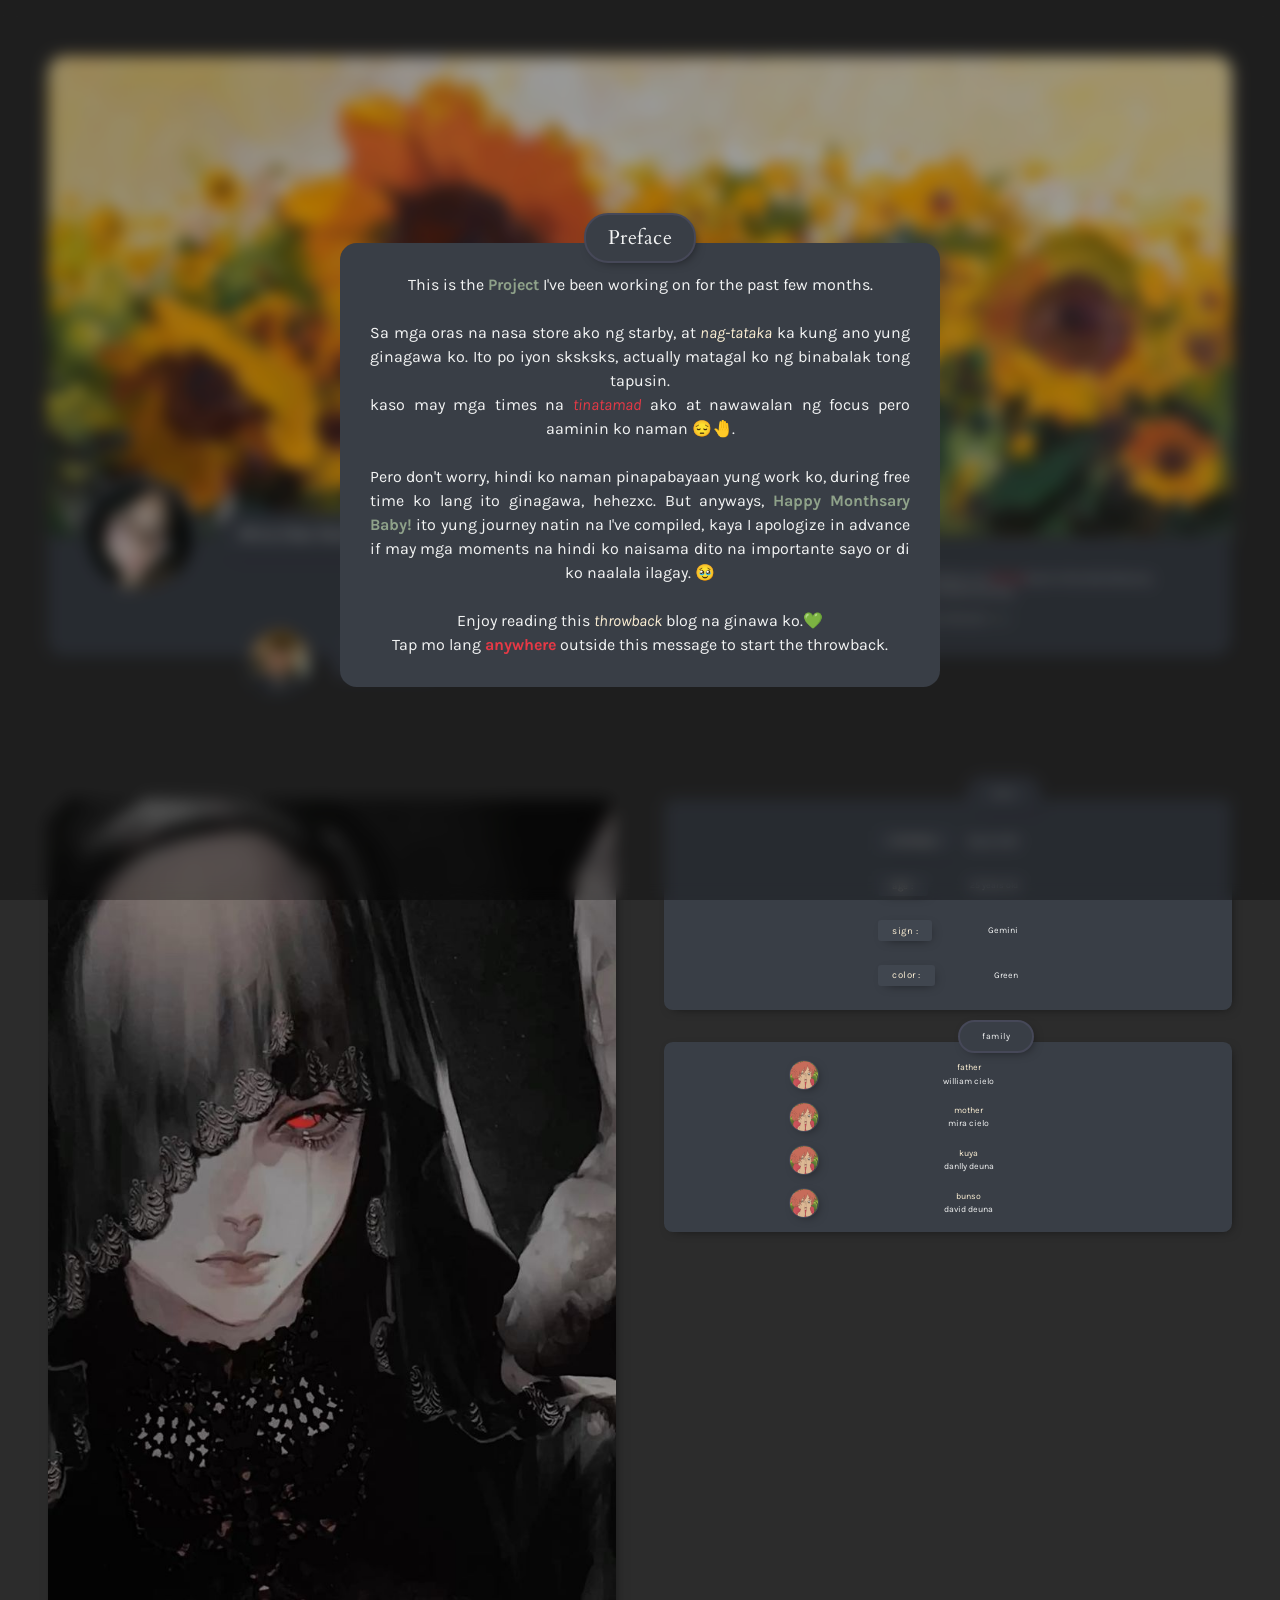
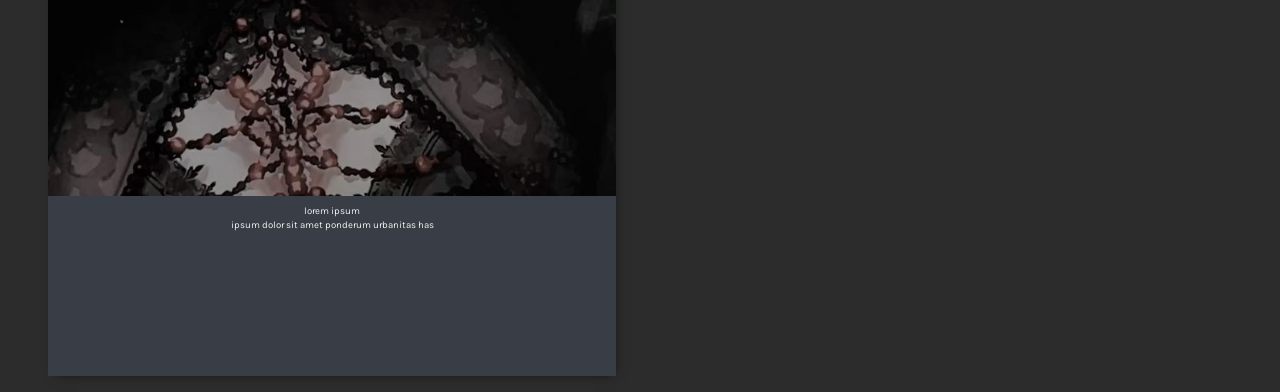
<file: index.html>
<!DOCTYPE html>
<html lang="en">
<head>
    <meta charset="UTF-8">
    <meta name="viewport" content="width=device-width, initial-scale=1.0">
    <title>[24] Arimdawoo</title>

    <!-- STYLES -->
    <link rel="stylesheet" href="styles.css">

    <!-- ICON -->
    <link rel="icon" href="img/miraIcon.png" id="favicon" type="image/icon">

    <!-- SCRIPT -->
    <script src="script.js" defer></script>

    <!-- GOOGLE FONTS -->
    <link rel="preconnect" href="https://fonts.googleapis.com">
    <link rel="preconnect" href="https://fonts.gstatic.com" crossorigin>
    <link href="https://fonts.googleapis.com/css2?family=Cardo:ital,wght@0,400;0,700;1,400&family=Karla:ital,wght@0,200..800;1,200..800&display=swap" rel="stylesheet">

    <!-- FONT AWESOME -->
    <link rel="stylesheet" href="../fontawesome/css/fontawesome.css">
    <link rel="stylesheet" href="../fontawesome/css/brands.css">
    <link rel="stylesheet" href="../fontawesome/css/solid.css">
    <link rel="stylesheet" href="../fontawesome/css/regular.css">
</head>
<body>
    <!-- POPUP MESSAGE BOX -->
    <div class="popup" id="popup">
         <p id="popup_heading">Preface</p>
        <div class="popup-content">
            <div class="popup-content-paragraph">
                <p>This is the <b class="green">Project</b> I've been working on for the past few months.  
                    <br>
                    <br>
                    Sa mga oras na nasa store ako ng starby, at <i class="yellow">nag-tataka</i> ka kung ano yung ginagawa ko. Ito po iyon sksksks, actually matagal ko ng binabalak tong tapusin.
                    <br>
                    kaso may mga times na <i class="red">tinatamad</i> ako at nawawalan ng focus pero aaminin ko naman 😔🤚.
                    <br>
                    <br>
                    Pero don't worry, hindi ko naman pinapabayaan yung work ko, during free time ko lang ito ginagawa, hehezxc. But anyways, <b class="green">Happy Monthsary Baby!</b> ito yung journey natin na I've compiled,
                    kaya I apologize in advance if may mga moments na hindi ko naisama dito na importante sayo or di ko naalala ilagay. 🥹
                    <br>
                    <br>
                    Enjoy reading this <i class="yellow">throwback</i> blog na ginawa ko.💚
                    <br>
                    Tap mo lang <b class="red">anywhere</b> outside this message to start the throwback.
                </p>
            </div>
        </div>
    </div>

    <!-- HEADER -->
    <div class="header-wrapper flexCenterColumn">
        <div class="header">
            <img src="img/header4BG.jpg" class="imgs" alt="">
                <div class="profile-header">
                    <img src="img/miraIcon.png" id="miraIcon" alt="">
                        <!-- <div class="profile-header-block"></div> -->
                </div>

                <div class="header-content">
                    <div class="header-profile-name">
                        <p>Mira Cleo <i>Rane</i> B. Deuna</p>
                    </div>
                    <div class="header-contents">
                        <div class="header-content-block block"></div>
                        <div class="header-content-title block">
                            <p><b>Introduction</b></p>
                        </div>
                        <div class="header-content-detail block">
                            <p>- this <i class="yellow">profile page</i> contains the details of my <b class="red">beloved</b> person in the world, lahat po ng nalalaman ko, nalaman ko, at malalaman pa lang.
                                <br>
                                <br>
                                so. . .  baka madagdagan pa ito in the near <i class="green">future.</i>
                            </p>
                        </div>
                    </div>
                </div> 

                <div class="header-navigation-wrapper">
                    <div class="header-comment-wrapper">
                        <img src="./img/janryIcon.jpg" class="imgs" alt="">
                        <div class="comment">
                            <!-- Random Messages here -->
                            <p class="header-comment"></p>
                        </div>
                    </div>

                    <div class="navigation-wrapper">
                        <div class="nav-button"></div>
                    </div>
                </div>
        </div>
    </div>

    <!-- CONTENT -->
    <div class="content-wrapper flexCenter">
        <div class="content-image-wrapper">
            <div class="img-container">
                <img src="./img/portrait.jpeg" class="imgs" alt="">
            </div>
            <div class="content-image-details">
                <div class="content-image-title">
                    <p>lorem ipsum</p>
                </div>
                <div class="content-image-description">
                    <p>ipsum dolor sit amet ponderum urbanitas has</p>
                </div>
            </div>
        </div>

        <div id="detailsFamily-wrapper">
            <div class="content-details-wrapper">
                <div class="content-title">
                    <p>about</p>
                </div>
                <div class="details">
                    <div id="birthday">
                        <p class="title">birthday :</p>
                        <p>May 24, 2001</p>
                    </div>

                    <div id="birthday">
                        <p class="title">age :</p>
                        <p>25 years old</p>
                    </div>

                    <div id="birthday">
                        <p class="title">sign :</p>
                        <p>Gemini</p>
                    </div>

                    <div id="birthday">
                        <p class="title">color :</p>
                        <p>Green</p>
                    </div>
                </div>
            </div>

            <div class="family-tree">
                <div class="family-title">
                    <p>family</p>
                </div>
                    <div class="family-profiles" id="father">
                        <img src="./img/ponyoIcon.jpeg" class="imgs" alt="">
                        <div class="roleName">
                            <p id="family-role"><span class="yellow">father</span></p>
                            <p id="family-name">william cielo</p>
                        </div>
                    </div>

                    <div class="family-profiles" id="mother">
                        <img src="./img/ponyoIcon.jpeg" class="imgs" alt="">
                        <div class="roleName">
                            <p id="family-role"><span class="yellow">mother</span></p>
                            <p id="family-name">mira cielo</p>
                        </div>
                    </div>

                    <div class="family-profiles" id="siblingOne">
                        <img src="./img/ponyoIcon.jpeg" class="imgs" alt="">
                        <div class="roleName">
                            <p id="family-role"><span class="yellow">kuya</span></p>
                            <p id="family-name">danlly deuna</p>
                        </div>
                    </div>

                    <div class="family-profiles" id="siblingTwo">
                        <img src="./img/ponyoIcon.jpeg" class="imgs" alt="">
                        <div class="roleName">
                            <p id="family-role"><span class="yellow">bunso</span></p>
                            <p id="family-name">david deuna</p>
                        </div>
                    </div>
            </div>
        </div>
    </div>
</body>
</html>
</file>
<file: styles.css>
* {
    margin: 0;
    padding: 0;
    box-sizing: border-box;
    transition: all 0.1s ease-in-out;
    scroll-behavior: smooth;
}

.flexCenter { display: flex; justify-content: center; align-items: center; }
.flexCenterColumn { display: flex; justify-content: center; align-items: center; flex-direction: column; }
.imgs { width: 100%; height: 100%; object-fit: contain; }
.cover { object-fit: cover; }
#imgsRadius { width: 100%; height: 100%; object-fit: contain; border-radius: 100%; }

/* FONTS */
@font-face {
    font-family: "Cardo", sans-serif;
    src: url(./fonts/Cardo/Cardo-Regular.ttf) format("truetype");
    font-weight: 400;
    font-style: normal;
}

@font-face {
    font-family: "Karla", sans-serif;
    src: url(./fonts/Karla/static/Karla-Regular.ttf) format("truetype");
    font-weight: 400;
    font-style: normal;
}


/* ROOT */
:root {
    --heading: "Cardo", sans-serif;
    --text: "Karla", sans-serif;
    --title-Font-Size: 0.60rem;
    --desc-Font-Size: 0.55rem;
    --headingLetterSpacing: 0.5px;
    
    --content-border-radius: 1.05rem;
    --content-border-radiusII: 0.55rem;
    --pillPadding: 6px 15px;
    --boxShadow: 3px 3px 12px -6px rgba(0,0,0,0.75);

    --white: #F3F4F4;
    --lighterBlack: #40464f;
    --black: #393E46;
    --dark: #2C2C2C;
    --green: #8FA28A;
    --paleYellow: #FDF0D5;
    --yellow: #FFDD9C;
    --red: #E63946;

    --blackOutline: #464858;

    --paddingGeneral: 3.5rem 3rem 1rem;
}

/* CLASSES + STYLES */
.green {    
    color: var(--green);
}

.yellow {
    color: var(--paleYellow);
}

.red {
    color: var(--red);
}

h2 {
    font-family: var(--text);
}

body {
    background-color: var(--dark);
}

#favicon {
    border-radius: 50%;
}

.popup {
    position: fixed;
    inset: 0;
    display: none;
    flex-direction: column;
    align-items: center;
    justify-content: center;
    padding: 20px;
    background: rgba(0, 0, 0, 0.3);
    backdrop-filter: blur(8px);
    -webkit-backdrop-filter: blur(8px);
    z-index: 99;
}

.popup-content {
    width: 100%;
    max-width: 600px;
    padding: 30px;
    background: var(--black);
    border-radius: var(--content-border-radius);
    text-align: center;
    box-sizing: border-box;
}

#popup_heading {
    position: relative;
    font-family: var(--heading);
    letter-spacing: var(--headingLetterSpacing);
    margin-bottom: -1.2rem;
    font-size: 20px;
    border-radius: 24px;
    background-color: var(--black);
    padding: 8px 22px;
    border: 2.5px solid var(--blackOutline);
    color: var(--white);
    box-shadow: var(--boxShadow);
}

.popup-content-paragraph p {
    text-align: justify;
    text-align-last: center;
}

p {
    font-family: var(--text);
    line-height: 1.5;
    color: var(--white);
}

/* HEADER */

.header-wrapper {
    display: flex;
    align-items: center;
    justify-content: center;
    width: 100%;
    padding: var(--paddingGeneral);
    /* height: 40vh; */
    /* border: 2px solid wheat; */
}

.header {
    width: 100%;
    height: 100%;
    /* box-shadow: var(--boxShadow); */
    /* border: 2px solid wheat; */
}

.header img { 
    border-radius: var(--content-border-radius) var(--content-border-radius) 0 0;
}

.profile-header {
    display: flex;
    position: relative;
    width: 120px;
    height: 120px;
    margin-top: -4rem;
    margin-left: 2rem;
    border: 0.5rem solid var(--black);
    border-radius: 100%;
    z-index: 2;
}

#miraIcon {
    width: 100%;
    height: 100%;
    object-fit: cover;
    border-radius: 100%;
}

.header-content {
    position: relative;
    display: flex;
    flex-direction: column;
    justify-content: center;
    align-items: start;
    width: 100%;
    margin-top: -3.8rem;
    padding: 2rem 3rem 2rem;
    background-color: var(--black);
    border-radius: 0 0 var(--content-border-radius) var(--content-border-radius);
    box-shadow: var(--boxShadow);
    /* border: 2px solid wheat; */
    /* height: 30px; */
}

.header-profile-name {
    /* width: 100%; */
    display: flex;
    justify-content: center;
    align-items: center;
    text-align: center;
    font-family: var(--heading);
    letter-spacing: var(--headingLetterSpacing);
    margin-top: -3.5rem;
    margin-left: 7.5rem;
    /* font-size: 20px; */
    border-radius: 24px;
    background-color: var(--black);
    padding: 8px 22px;
    border: 2.5px solid var(--blackOutline);
    color: var(--white);
    box-shadow: var(--boxShadow);
}

.header-contents {
    width: 100%;
    display: flex;
    margin-top: 1rem;
}

.header-content-title {
    font-size: var(--title-Font-Size);
    text-align: center;
}

.header-content-detail p {
    font-size: var(--desc-Font-Size);
}

.block {
    justify-content: center;
    width: calc(100%/3 - 2px);
}

.header-navigation-wrapper {
    display: flex;
    align-items: center;
    justify-content: center;
    width: 100%;
    position: relative;
    top: -2rem;
}

.header-comment-wrapper, .navigation-wrapper {
    width: calc(100%/2 - 0px);
    /* border: 2px solid wheat; */
}

.header-comment-wrapper {
    display: flex;
    align-items: center;
    justify-content: center;
    gap: 1rem;
}

.header-comment-wrapper p {
    padding: 3px 22px;
}

.header-comment-wrapper img {
    width: 70px;
    height: 70px;
    border: 6px solid var(--black);
    border-radius: 100%;
    box-shadow: var(--boxShadow);
}

.comment {
    position: relative;
    background: var(--black);
    border: 2px solid var(--blackOutline);
    border-radius: var(--content-border-radius);
    padding: 2px 4px;
    color: black;
    margin-right: 0rem;
    box-shadow: var(--boxShadow);
    /* border: 2px solid var(--blackOutline); */
}

/* NAVIGATION */

.navigation-wrapper {
    display: flex;
    align-items: center;
    justify-content: center;
}

/* CONTENT */
.content-wrapper {
    display: flex;
    justify-content: center;
    align-items: flex-start;
    width: 100%;
    padding: var(--paddingGeneral);
    gap: 3rem;
}

#detailsFamily-wrapper {
    width: calc(100%/2 - 0px);
    display: flex;
    align-items: center;
    justify-content: center;
    flex-direction: column;
}

.content-details-wrapper, .family-tree {
    width: 100%;
    display: flex;
    flex-direction: column;
    align-items: center;
    justify-content: center;
    background-color: var(--black);
    border-radius: var(--content-border-radiusII);
    box-shadow: var(--boxShadow);
    margin-bottom: 2rem;
}

.content-title {
    display: flex;
    justify-content: center;
    align-items: center;
    text-align: center;
    font-family: var(--heading);
    letter-spacing: var(--headingLetterSpacing);
    border-radius: 24px;
    background-color: var(--black);
    padding: 8px 22px;
    margin-top: -1.35rem;
    margin-left: 7rem;
    border: 2.5px solid var(--blackOutline);
    color: var(--white);
    box-shadow: var(--boxShadow);
}

.content-title p, .family-title p {
    font-family: var(--text);
    letter-spacing: var(--headingLetterSpacing);
    font-size: var(--desc-Font-Size);
    /* box-shadow: var(--boxShadow); */
}

.content-image-wrapper {
    width: calc(100%/2 - 0px);
    box-shadow: var(--boxShadow);
}

.content-image-wrapper img {
    border-radius: var(--content-border-radius) var(--content-border-radius) 0 0;
}

.content-image-details {
    position: relative;
    width: 100%;
    background-color: var(--black);
    height: 20vh;
    margin-top: -1.05rem;
}

#birthday {
    display: flex;
    justify-content: space-between;
    align-items: center;
    gap: 1rem;
    padding: 0.65rem 0 0.85rem 0;
}

#birthday:nth-child(1) {
    margin-top: 10px;
}

#birthday:nth-child(4) {
    margin-bottom: 10px;
}

.title {
    font-family: var(--text);
    font-size: var(--title-Font-Size);
    letter-spacing: var(--headingLetterSpacing);
    color: var(--paleYellow);
    padding: 0.2rem 0.9rem;
    border-radius: 3px;
    background-color: var(--lighterBlack);
    box-shadow: var(--boxShadow);
}

#birthday p:nth-child(2) {
    font-family: var(--text);
    font-size: var(--desc-Font-Size);
}

.family-title {
    display: flex;
    justify-content: center;
    align-items: center;
    text-align: center;
    font-family: var(--heading);
    letter-spacing: var(--headingLetterSpacing);
    border-radius: 24px;
    background-color: var(--black);
    padding: 8px 22px;
    margin-top: -1.35rem;
    margin-left: 6rem;
    border: 2.5px solid var(--blackOutline);
    color: var(--white);
    box-shadow: var(--boxShadow);
}

.family-profiles {
    width: 100%;
    display: flex;
    justify-content: center;
    padding: 0.4rem;
    gap: 0.7rem;
}

.family-profiles img {
    width: 30px;
    height: 30px;
    border-radius: 100%;
    border: 1.5px solid var(--blackOutline);
    box-shadow: var(--boxShadow);
}

.roleName {
    width: calc(100% / 2);
    display: flex;
    flex-direction: column;
    align-items: center;
    justify-content: center;
}

.family-profiles p {
    font-family: var(--text);
    font-size: var(--desc-Font-Size);
    color: var(--white);
}

#siblingTwo {
    margin-bottom: 8px;
}

.content-image-details {
    display: flex;
    flex-direction: column;
    /* justify-content: center; */
    align-items: center;
}

.content-image-title {
    margin-top: 0.5rem;
}

.content-image-title p, .content-image-description p {
    font-family: var(--text);
    font-size: var(--title-Font-Size);
}

.img-container {
    overflow: hidden;
}

.img-container::after {
    content: "";
    position: relative;
    inset: 0;
    background: linear-gradient(
        to bottom,
        transparent 50%,
        rgba(20, 20, 25, 0.85) 100%
    );
    pointer-events: none;
}

/* RESPONSIVE */

/* Smaller screens */
@media (max-width: 425px) {
    .popup {
        padding: 35px;
    }

    .popup-content {
        padding: 26px;
        border-radius: 12px;
    }

    #popup_heading {
        font-size: 12px;
        padding: 4px 22px;
    }

    .popup-content h2 {
        font-size: 22px;
    }

    .popup-content p {
        font-size: 10px;
    }

    .profile-header {
        width: 80px;
        height: 80px;
        margin-top: -3.5rem;
        margin-left: 1rem;
    }

    .header-content {
        padding: 2rem 0.95rem 2rem;
        margin-top: -2.5rem;
    }

    .header-profile-name {
        padding: 6px 15px;
        margin-top: -3rem;
        margin-left: 5.8rem;
    }

    .header-profile-name p {
        font-size: 9px;
    }

    .header-navigation-wrapper {
        top: -1.3rem;
    }

    .header-comment-wrapper {
        gap: 0.65rem;
    }

    .header-comment-wrapper img {
        width: 40px;
        height: 40px;
        border: 3px solid var(--black);
    }

    .header-comment {
        font-size: 9px;
    }

    .header-comment-wrapper p {
        padding: 2px 14px;
    }

    /* CONTENT */

    .content-wrapper {
        padding: 1rem 3rem 1rem;
        gap: 1rem;
    }

    .content-title, .family-title {
        padding: var(--pillPadding);
        margin-top: -0.95rem;
        margin-left: 4rem;
    }

    #birthday:nth-child(1) {
        margin-top: 5px;
    }

    #birthday {
        gap: 0.68rem;
        padding: 0.4rem;
    }

    .title {
        padding: 0.2rem 0.7rem;
    }


}
</file>
<file: fontawesome/css/brands.css>
/*!
 * Font Awesome Free 6.4.0 by @fontawesome - https://fontawesome.com
 * License - https://fontawesome.com/license/free (Icons: CC BY 4.0, Fonts: SIL OFL 1.1, Code: MIT License)
 * Copyright 2023 Fonticons, Inc.
 */
:root, :host {
  --fa-style-family-brands: 'Font Awesome 6 Brands';
  --fa-font-brands: normal 400 1em/1 'Font Awesome 6 Brands'; }

@font-face {
  font-family: 'Font Awesome 6 Brands';
  font-style: normal;
  font-weight: 400;
  font-display: block;
  src: url("../webfonts/fa-brands-400.woff2") format("woff2"), url("../webfonts/fa-brands-400.ttf") format("truetype"); }

.fab,
.fa-brands {
  font-weight: 400; }

.fa-monero:before {
  content: "\f3d0"; }

.fa-hooli:before {
  content: "\f427"; }

.fa-yelp:before {
  content: "\f1e9"; }

.fa-cc-visa:before {
  content: "\f1f0"; }

.fa-lastfm:before {
  content: "\f202"; }

.fa-shopware:before {
  content: "\f5b5"; }

.fa-creative-commons-nc:before {
  content: "\f4e8"; }

.fa-aws:before {
  content: "\f375"; }

.fa-redhat:before {
  content: "\f7bc"; }

.fa-yoast:before {
  content: "\f2b1"; }

.fa-cloudflare:before {
  content: "\e07d"; }

.fa-ups:before {
  content: "\f7e0"; }

.fa-wpexplorer:before {
  content: "\f2de"; }

.fa-dyalog:before {
  content: "\f399"; }

.fa-bity:before {
  content: "\f37a"; }

.fa-stackpath:before {
  content: "\f842"; }

.fa-buysellads:before {
  content: "\f20d"; }

.fa-first-order:before {
  content: "\f2b0"; }

.fa-modx:before {
  content: "\f285"; }

.fa-guilded:before {
  content: "\e07e"; }

.fa-vnv:before {
  content: "\f40b"; }

.fa-square-js:before {
  content: "\f3b9"; }

.fa-js-square:before {
  content: "\f3b9"; }

.fa-microsoft:before {
  content: "\f3ca"; }

.fa-qq:before {
  content: "\f1d6"; }

.fa-orcid:before {
  content: "\f8d2"; }

.fa-java:before {
  content: "\f4e4"; }

.fa-invision:before {
  content: "\f7b0"; }

.fa-creative-commons-pd-alt:before {
  content: "\f4ed"; }

.fa-centercode:before {
  content: "\f380"; }

.fa-glide-g:before {
  content: "\f2a6"; }

.fa-drupal:before {
  content: "\f1a9"; }

.fa-hire-a-helper:before {
  content: "\f3b0"; }

.fa-creative-commons-by:before {
  content: "\f4e7"; }

.fa-unity:before {
  content: "\e049"; }

.fa-whmcs:before {
  content: "\f40d"; }

.fa-rocketchat:before {
  content: "\f3e8"; }

.fa-vk:before {
  content: "\f189"; }

.fa-untappd:before {
  content: "\f405"; }

.fa-mailchimp:before {
  content: "\f59e"; }

.fa-css3-alt:before {
  content: "\f38b"; }

.fa-square-reddit:before {
  content: "\f1a2"; }

.fa-reddit-square:before {
  content: "\f1a2"; }

.fa-vimeo-v:before {
  content: "\f27d"; }

.fa-contao:before {
  content: "\f26d"; }

.fa-square-font-awesome:before {
  content: "\e5ad"; }

.fa-deskpro:before {
  content: "\f38f"; }

.fa-sistrix:before {
  content: "\f3ee"; }

.fa-square-instagram:before {
  content: "\e055"; }

.fa-instagram-square:before {
  content: "\e055"; }

.fa-battle-net:before {
  content: "\f835"; }

.fa-the-red-yeti:before {
  content: "\f69d"; }

.fa-square-hacker-news:before {
  content: "\f3af"; }

.fa-hacker-news-square:before {
  content: "\f3af"; }

.fa-edge:before {
  content: "\f282"; }

.fa-napster:before {
  content: "\f3d2"; }

.fa-square-snapchat:before {
  content: "\f2ad"; }

.fa-snapchat-square:before {
  content: "\f2ad"; }

.fa-google-plus-g:before {
  content: "\f0d5"; }

.fa-artstation:before {
  content: "\f77a"; }

.fa-markdown:before {
  content: "\f60f"; }

.fa-sourcetree:before {
  content: "\f7d3"; }

.fa-google-plus:before {
  content: "\f2b3"; }

.fa-diaspora:before {
  content: "\f791"; }

.fa-foursquare:before {
  content: "\f180"; }

.fa-stack-overflow:before {
  content: "\f16c"; }

.fa-github-alt:before {
  content: "\f113"; }

.fa-phoenix-squadron:before {
  content: "\f511"; }

.fa-pagelines:before {
  content: "\f18c"; }

.fa-algolia:before {
  content: "\f36c"; }

.fa-red-river:before {
  content: "\f3e3"; }

.fa-creative-commons-sa:before {
  content: "\f4ef"; }

.fa-safari:before {
  content: "\f267"; }

.fa-google:before {
  content: "\f1a0"; }

.fa-square-font-awesome-stroke:before {
  content: "\f35c"; }

.fa-font-awesome-alt:before {
  content: "\f35c"; }

.fa-atlassian:before {
  content: "\f77b"; }

.fa-linkedin-in:before {
  content: "\f0e1"; }

.fa-digital-ocean:before {
  content: "\f391"; }

.fa-nimblr:before {
  content: "\f5a8"; }

.fa-chromecast:before {
  content: "\f838"; }

.fa-evernote:before {
  content: "\f839"; }

.fa-hacker-news:before {
  content: "\f1d4"; }

.fa-creative-commons-sampling:before {
  content: "\f4f0"; }

.fa-adversal:before {
  content: "\f36a"; }

.fa-creative-commons:before {
  content: "\f25e"; }

.fa-watchman-monitoring:before {
  content: "\e087"; }

.fa-fonticons:before {
  content: "\f280"; }

.fa-weixin:before {
  content: "\f1d7"; }

.fa-shirtsinbulk:before {
  content: "\f214"; }

.fa-codepen:before {
  content: "\f1cb"; }

.fa-git-alt:before {
  content: "\f841"; }

.fa-lyft:before {
  content: "\f3c3"; }

.fa-rev:before {
  content: "\f5b2"; }

.fa-windows:before {
  content: "\f17a"; }

.fa-wizards-of-the-coast:before {
  content: "\f730"; }

.fa-square-viadeo:before {
  content: "\f2aa"; }

.fa-viadeo-square:before {
  content: "\f2aa"; }

.fa-meetup:before {
  content: "\f2e0"; }

.fa-centos:before {
  content: "\f789"; }

.fa-adn:before {
  content: "\f170"; }

.fa-cloudsmith:before {
  content: "\f384"; }

.fa-pied-piper-alt:before {
  content: "\f1a8"; }

.fa-square-dribbble:before {
  content: "\f397"; }

.fa-dribbble-square:before {
  content: "\f397"; }

.fa-codiepie:before {
  content: "\f284"; }

.fa-node:before {
  content: "\f419"; }

.fa-mix:before {
  content: "\f3cb"; }

.fa-steam:before {
  content: "\f1b6"; }

.fa-cc-apple-pay:before {
  content: "\f416"; }

.fa-scribd:before {
  content: "\f28a"; }

.fa-openid:before {
  content: "\f19b"; }

.fa-instalod:before {
  content: "\e081"; }

.fa-expeditedssl:before {
  content: "\f23e"; }

.fa-sellcast:before {
  content: "\f2da"; }

.fa-square-twitter:before {
  content: "\f081"; }

.fa-twitter-square:before {
  content: "\f081"; }

.fa-r-project:before {
  content: "\f4f7"; }

.fa-delicious:before {
  content: "\f1a5"; }

.fa-freebsd:before {
  content: "\f3a4"; }

.fa-vuejs:before {
  content: "\f41f"; }

.fa-accusoft:before {
  content: "\f369"; }

.fa-ioxhost:before {
  content: "\f208"; }

.fa-fonticons-fi:before {
  content: "\f3a2"; }

.fa-app-store:before {
  content: "\f36f"; }

.fa-cc-mastercard:before {
  content: "\f1f1"; }

.fa-itunes-note:before {
  content: "\f3b5"; }

.fa-golang:before {
  content: "\e40f"; }

.fa-kickstarter:before {
  content: "\f3bb"; }

.fa-grav:before {
  content: "\f2d6"; }

.fa-weibo:before {
  content: "\f18a"; }

.fa-uncharted:before {
  content: "\e084"; }

.fa-firstdraft:before {
  content: "\f3a1"; }

.fa-square-youtube:before {
  content: "\f431"; }

.fa-youtube-square:before {
  content: "\f431"; }

.fa-wikipedia-w:before {
  content: "\f266"; }

.fa-wpressr:before {
  content: "\f3e4"; }

.fa-rendact:before {
  content: "\f3e4"; }

.fa-angellist:before {
  content: "\f209"; }

.fa-galactic-republic:before {
  content: "\f50c"; }

.fa-nfc-directional:before {
  content: "\e530"; }

.fa-skype:before {
  content: "\f17e"; }

.fa-joget:before {
  content: "\f3b7"; }

.fa-fedora:before {
  content: "\f798"; }

.fa-stripe-s:before {
  content: "\f42a"; }

.fa-meta:before {
  content: "\e49b"; }

.fa-laravel:before {
  content: "\f3bd"; }

.fa-hotjar:before {
  content: "\f3b1"; }

.fa-bluetooth-b:before {
  content: "\f294"; }

.fa-sticker-mule:before {
  content: "\f3f7"; }

.fa-creative-commons-zero:before {
  content: "\f4f3"; }

.fa-hips:before {
  content: "\f452"; }

.fa-behance:before {
  content: "\f1b4"; }

.fa-reddit:before {
  content: "\f1a1"; }

.fa-discord:before {
  content: "\f392"; }

.fa-chrome:before {
  content: "\f268"; }

.fa-app-store-ios:before {
  content: "\f370"; }

.fa-cc-discover:before {
  content: "\f1f2"; }

.fa-wpbeginner:before {
  content: "\f297"; }

.fa-confluence:before {
  content: "\f78d"; }

.fa-mdb:before {
  content: "\f8ca"; }

.fa-dochub:before {
  content: "\f394"; }

.fa-accessible-icon:before {
  content: "\f368"; }

.fa-ebay:before {
  content: "\f4f4"; }

.fa-amazon:before {
  content: "\f270"; }

.fa-unsplash:before {
  content: "\e07c"; }

.fa-yarn:before {
  content: "\f7e3"; }

.fa-square-steam:before {
  content: "\f1b7"; }

.fa-steam-square:before {
  content: "\f1b7"; }

.fa-500px:before {
  content: "\f26e"; }

.fa-square-vimeo:before {
  content: "\f194"; }

.fa-vimeo-square:before {
  content: "\f194"; }

.fa-asymmetrik:before {
  content: "\f372"; }

.fa-font-awesome:before {
  content: "\f2b4"; }

.fa-font-awesome-flag:before {
  content: "\f2b4"; }

.fa-font-awesome-logo-full:before {
  content: "\f2b4"; }

.fa-gratipay:before {
  content: "\f184"; }

.fa-apple:before {
  content: "\f179"; }

.fa-hive:before {
  content: "\e07f"; }

.fa-gitkraken:before {
  content: "\f3a6"; }

.fa-keybase:before {
  content: "\f4f5"; }

.fa-apple-pay:before {
  content: "\f415"; }

.fa-padlet:before {
  content: "\e4a0"; }

.fa-amazon-pay:before {
  content: "\f42c"; }

.fa-square-github:before {
  content: "\f092"; }

.fa-github-square:before {
  content: "\f092"; }

.fa-stumbleupon:before {
  content: "\f1a4"; }

.fa-fedex:before {
  content: "\f797"; }

.fa-phoenix-framework:before {
  content: "\f3dc"; }

.fa-shopify:before {
  content: "\e057"; }

.fa-neos:before {
  content: "\f612"; }

.fa-hackerrank:before {
  content: "\f5f7"; }

.fa-researchgate:before {
  content: "\f4f8"; }

.fa-swift:before {
  content: "\f8e1"; }

.fa-angular:before {
  content: "\f420"; }

.fa-speakap:before {
  content: "\f3f3"; }

.fa-angrycreative:before {
  content: "\f36e"; }

.fa-y-combinator:before {
  content: "\f23b"; }

.fa-empire:before {
  content: "\f1d1"; }

.fa-envira:before {
  content: "\f299"; }

.fa-square-gitlab:before {
  content: "\e5ae"; }

.fa-gitlab-square:before {
  content: "\e5ae"; }

.fa-studiovinari:before {
  content: "\f3f8"; }

.fa-pied-piper:before {
  content: "\f2ae"; }

.fa-wordpress:before {
  content: "\f19a"; }

.fa-product-hunt:before {
  content: "\f288"; }

.fa-firefox:before {
  content: "\f269"; }

.fa-linode:before {
  content: "\f2b8"; }

.fa-goodreads:before {
  content: "\f3a8"; }

.fa-square-odnoklassniki:before {
  content: "\f264"; }

.fa-odnoklassniki-square:before {
  content: "\f264"; }

.fa-jsfiddle:before {
  content: "\f1cc"; }

.fa-sith:before {
  content: "\f512"; }

.fa-themeisle:before {
  content: "\f2b2"; }

.fa-page4:before {
  content: "\f3d7"; }

.fa-hashnode:before {
  content: "\e499"; }

.fa-react:before {
  content: "\f41b"; }

.fa-cc-paypal:before {
  content: "\f1f4"; }

.fa-squarespace:before {
  content: "\f5be"; }

.fa-cc-stripe:before {
  content: "\f1f5"; }

.fa-creative-commons-share:before {
  content: "\f4f2"; }

.fa-bitcoin:before {
  content: "\f379"; }

.fa-keycdn:before {
  content: "\f3ba"; }

.fa-opera:before {
  content: "\f26a"; }

.fa-itch-io:before {
  content: "\f83a"; }

.fa-umbraco:before {
  content: "\f8e8"; }

.fa-galactic-senate:before {
  content: "\f50d"; }

.fa-ubuntu:before {
  content: "\f7df"; }

.fa-draft2digital:before {
  content: "\f396"; }

.fa-stripe:before {
  content: "\f429"; }

.fa-houzz:before {
  content: "\f27c"; }

.fa-gg:before {
  content: "\f260"; }

.fa-dhl:before {
  content: "\f790"; }

.fa-square-pinterest:before {
  content: "\f0d3"; }

.fa-pinterest-square:before {
  content: "\f0d3"; }

.fa-xing:before {
  content: "\f168"; }

.fa-blackberry:before {
  content: "\f37b"; }

.fa-creative-commons-pd:before {
  content: "\f4ec"; }

.fa-playstation:before {
  content: "\f3df"; }

.fa-quinscape:before {
  content: "\f459"; }

.fa-less:before {
  content: "\f41d"; }

.fa-blogger-b:before {
  content: "\f37d"; }

.fa-opencart:before {
  content: "\f23d"; }

.fa-vine:before {
  content: "\f1ca"; }

.fa-paypal:before {
  content: "\f1ed"; }

.fa-gitlab:before {
  content: "\f296"; }

.fa-typo3:before {
  content: "\f42b"; }

.fa-reddit-alien:before {
  content: "\f281"; }

.fa-yahoo:before {
  content: "\f19e"; }

.fa-dailymotion:before {
  content: "\e052"; }

.fa-affiliatetheme:before {
  content: "\f36b"; }

.fa-pied-piper-pp:before {
  content: "\f1a7"; }

.fa-bootstrap:before {
  content: "\f836"; }

.fa-odnoklassniki:before {
  content: "\f263"; }

.fa-nfc-symbol:before {
  content: "\e531"; }

.fa-ethereum:before {
  content: "\f42e"; }

.fa-speaker-deck:before {
  content: "\f83c"; }

.fa-creative-commons-nc-eu:before {
  content: "\f4e9"; }

.fa-patreon:before {
  content: "\f3d9"; }

.fa-avianex:before {
  content: "\f374"; }

.fa-ello:before {
  content: "\f5f1"; }

.fa-gofore:before {
  content: "\f3a7"; }

.fa-bimobject:before {
  content: "\f378"; }

.fa-facebook-f:before {
  content: "\f39e"; }

.fa-square-google-plus:before {
  content: "\f0d4"; }

.fa-google-plus-square:before {
  content: "\f0d4"; }

.fa-mandalorian:before {
  content: "\f50f"; }

.fa-first-order-alt:before {
  content: "\f50a"; }

.fa-osi:before {
  content: "\f41a"; }

.fa-google-wallet:before {
  content: "\f1ee"; }

.fa-d-and-d-beyond:before {
  content: "\f6ca"; }

.fa-periscope:before {
  content: "\f3da"; }

.fa-fulcrum:before {
  content: "\f50b"; }

.fa-cloudscale:before {
  content: "\f383"; }

.fa-forumbee:before {
  content: "\f211"; }

.fa-mizuni:before {
  content: "\f3cc"; }

.fa-schlix:before {
  content: "\f3ea"; }

.fa-square-xing:before {
  content: "\f169"; }

.fa-xing-square:before {
  content: "\f169"; }

.fa-bandcamp:before {
  content: "\f2d5"; }

.fa-wpforms:before {
  content: "\f298"; }

.fa-cloudversify:before {
  content: "\f385"; }

.fa-usps:before {
  content: "\f7e1"; }

.fa-megaport:before {
  content: "\f5a3"; }

.fa-magento:before {
  content: "\f3c4"; }

.fa-spotify:before {
  content: "\f1bc"; }

.fa-optin-monster:before {
  content: "\f23c"; }

.fa-fly:before {
  content: "\f417"; }

.fa-aviato:before {
  content: "\f421"; }

.fa-itunes:before {
  content: "\f3b4"; }

.fa-cuttlefish:before {
  content: "\f38c"; }

.fa-blogger:before {
  content: "\f37c"; }

.fa-flickr:before {
  content: "\f16e"; }

.fa-viber:before {
  content: "\f409"; }

.fa-soundcloud:before {
  content: "\f1be"; }

.fa-digg:before {
  content: "\f1a6"; }

.fa-tencent-weibo:before {
  content: "\f1d5"; }

.fa-symfony:before {
  content: "\f83d"; }

.fa-maxcdn:before {
  content: "\f136"; }

.fa-etsy:before {
  content: "\f2d7"; }

.fa-facebook-messenger:before {
  content: "\f39f"; }

.fa-audible:before {
  content: "\f373"; }

.fa-think-peaks:before {
  content: "\f731"; }

.fa-bilibili:before {
  content: "\e3d9"; }

.fa-erlang:before {
  content: "\f39d"; }

.fa-cotton-bureau:before {
  content: "\f89e"; }

.fa-dashcube:before {
  content: "\f210"; }

.fa-42-group:before {
  content: "\e080"; }

.fa-innosoft:before {
  content: "\e080"; }

.fa-stack-exchange:before {
  content: "\f18d"; }

.fa-elementor:before {
  content: "\f430"; }

.fa-square-pied-piper:before {
  content: "\e01e"; }

.fa-pied-piper-square:before {
  content: "\e01e"; }

.fa-creative-commons-nd:before {
  content: "\f4eb"; }

.fa-palfed:before {
  content: "\f3d8"; }

.fa-superpowers:before {
  content: "\f2dd"; }

.fa-resolving:before {
  content: "\f3e7"; }

.fa-xbox:before {
  content: "\f412"; }

.fa-searchengin:before {
  content: "\f3eb"; }

.fa-tiktok:before {
  content: "\e07b"; }

.fa-square-facebook:before {
  content: "\f082"; }

.fa-facebook-square:before {
  content: "\f082"; }

.fa-renren:before {
  content: "\f18b"; }

.fa-linux:before {
  content: "\f17c"; }

.fa-glide:before {
  content: "\f2a5"; }

.fa-linkedin:before {
  content: "\f08c"; }

.fa-hubspot:before {
  content: "\f3b2"; }

.fa-deploydog:before {
  content: "\f38e"; }

.fa-twitch:before {
  content: "\f1e8"; }

.fa-ravelry:before {
  content: "\f2d9"; }

.fa-mixer:before {
  content: "\e056"; }

.fa-square-lastfm:before {
  content: "\f203"; }

.fa-lastfm-square:before {
  content: "\f203"; }

.fa-vimeo:before {
  content: "\f40a"; }

.fa-mendeley:before {
  content: "\f7b3"; }

.fa-uniregistry:before {
  content: "\f404"; }

.fa-figma:before {
  content: "\f799"; }

.fa-creative-commons-remix:before {
  content: "\f4ee"; }

.fa-cc-amazon-pay:before {
  content: "\f42d"; }

.fa-dropbox:before {
  content: "\f16b"; }

.fa-instagram:before {
  content: "\f16d"; }

.fa-cmplid:before {
  content: "\e360"; }

.fa-facebook:before {
  content: "\f09a"; }

.fa-gripfire:before {
  content: "\f3ac"; }

.fa-jedi-order:before {
  content: "\f50e"; }

.fa-uikit:before {
  content: "\f403"; }

.fa-fort-awesome-alt:before {
  content: "\f3a3"; }

.fa-phabricator:before {
  content: "\f3db"; }

.fa-ussunnah:before {
  content: "\f407"; }

.fa-earlybirds:before {
  content: "\f39a"; }

.fa-trade-federation:before {
  content: "\f513"; }

.fa-autoprefixer:before {
  content: "\f41c"; }

.fa-whatsapp:before {
  content: "\f232"; }

.fa-slideshare:before {
  content: "\f1e7"; }

.fa-google-play:before {
  content: "\f3ab"; }

.fa-viadeo:before {
  content: "\f2a9"; }

.fa-line:before {
  content: "\f3c0"; }

.fa-google-drive:before {
  content: "\f3aa"; }

.fa-servicestack:before {
  content: "\f3ec"; }

.fa-simplybuilt:before {
  content: "\f215"; }

.fa-bitbucket:before {
  content: "\f171"; }

.fa-imdb:before {
  content: "\f2d8"; }

.fa-deezer:before {
  content: "\e077"; }

.fa-raspberry-pi:before {
  content: "\f7bb"; }

.fa-jira:before {
  content: "\f7b1"; }

.fa-docker:before {
  content: "\f395"; }

.fa-screenpal:before {
  content: "\e570"; }

.fa-bluetooth:before {
  content: "\f293"; }

.fa-gitter:before {
  content: "\f426"; }

.fa-d-and-d:before {
  content: "\f38d"; }

.fa-microblog:before {
  content: "\e01a"; }

.fa-cc-diners-club:before {
  content: "\f24c"; }

.fa-gg-circle:before {
  content: "\f261"; }

.fa-pied-piper-hat:before {
  content: "\f4e5"; }

.fa-kickstarter-k:before {
  content: "\f3bc"; }

.fa-yandex:before {
  content: "\f413"; }

.fa-readme:before {
  content: "\f4d5"; }

.fa-html5:before {
  content: "\f13b"; }

.fa-sellsy:before {
  content: "\f213"; }

.fa-sass:before {
  content: "\f41e"; }

.fa-wirsindhandwerk:before {
  content: "\e2d0"; }

.fa-wsh:before {
  content: "\e2d0"; }

.fa-buromobelexperte:before {
  content: "\f37f"; }

.fa-salesforce:before {
  content: "\f83b"; }

.fa-octopus-deploy:before {
  content: "\e082"; }

.fa-medapps:before {
  content: "\f3c6"; }

.fa-ns8:before {
  content: "\f3d5"; }

.fa-pinterest-p:before {
  content: "\f231"; }

.fa-apper:before {
  content: "\f371"; }

.fa-fort-awesome:before {
  content: "\f286"; }

.fa-waze:before {
  content: "\f83f"; }

.fa-cc-jcb:before {
  content: "\f24b"; }

.fa-snapchat:before {
  content: "\f2ab"; }

.fa-snapchat-ghost:before {
  content: "\f2ab"; }

.fa-fantasy-flight-games:before {
  content: "\f6dc"; }

.fa-rust:before {
  content: "\e07a"; }

.fa-wix:before {
  content: "\f5cf"; }

.fa-square-behance:before {
  content: "\f1b5"; }

.fa-behance-square:before {
  content: "\f1b5"; }

.fa-supple:before {
  content: "\f3f9"; }

.fa-rebel:before {
  content: "\f1d0"; }

.fa-css3:before {
  content: "\f13c"; }

.fa-staylinked:before {
  content: "\f3f5"; }

.fa-kaggle:before {
  content: "\f5fa"; }

.fa-space-awesome:before {
  content: "\e5ac"; }

.fa-deviantart:before {
  content: "\f1bd"; }

.fa-cpanel:before {
  content: "\f388"; }

.fa-goodreads-g:before {
  content: "\f3a9"; }

.fa-square-git:before {
  content: "\f1d2"; }

.fa-git-square:before {
  content: "\f1d2"; }

.fa-square-tumblr:before {
  content: "\f174"; }

.fa-tumblr-square:before {
  content: "\f174"; }

.fa-trello:before {
  content: "\f181"; }

.fa-creative-commons-nc-jp:before {
  content: "\f4ea"; }

.fa-get-pocket:before {
  content: "\f265"; }

.fa-perbyte:before {
  content: "\e083"; }

.fa-grunt:before {
  content: "\f3ad"; }

.fa-weebly:before {
  content: "\f5cc"; }

.fa-connectdevelop:before {
  content: "\f20e"; }

.fa-leanpub:before {
  content: "\f212"; }

.fa-black-tie:before {
  content: "\f27e"; }

.fa-themeco:before {
  content: "\f5c6"; }

.fa-python:before {
  content: "\f3e2"; }

.fa-android:before {
  content: "\f17b"; }

.fa-bots:before {
  content: "\e340"; }

.fa-free-code-camp:before {
  content: "\f2c5"; }

.fa-hornbill:before {
  content: "\f592"; }

.fa-js:before {
  content: "\f3b8"; }

.fa-ideal:before {
  content: "\e013"; }

.fa-git:before {
  content: "\f1d3"; }

.fa-dev:before {
  content: "\f6cc"; }

.fa-sketch:before {
  content: "\f7c6"; }

.fa-yandex-international:before {
  content: "\f414"; }

.fa-cc-amex:before {
  content: "\f1f3"; }

.fa-uber:before {
  content: "\f402"; }

.fa-github:before {
  content: "\f09b"; }

.fa-php:before {
  content: "\f457"; }

.fa-alipay:before {
  content: "\f642"; }

.fa-youtube:before {
  content: "\f167"; }

.fa-skyatlas:before {
  content: "\f216"; }

.fa-firefox-browser:before {
  content: "\e007"; }

.fa-replyd:before {
  content: "\f3e6"; }

.fa-suse:before {
  content: "\f7d6"; }

.fa-jenkins:before {
  content: "\f3b6"; }

.fa-twitter:before {
  content: "\f099"; }

.fa-rockrms:before {
  content: "\f3e9"; }

.fa-pinterest:before {
  content: "\f0d2"; }

.fa-buffer:before {
  content: "\f837"; }

.fa-npm:before {
  content: "\f3d4"; }

.fa-yammer:before {
  content: "\f840"; }

.fa-btc:before {
  content: "\f15a"; }

.fa-dribbble:before {
  content: "\f17d"; }

.fa-stumbleupon-circle:before {
  content: "\f1a3"; }

.fa-internet-explorer:before {
  content: "\f26b"; }

.fa-stubber:before {
  content: "\e5c7"; }

.fa-telegram:before {
  content: "\f2c6"; }

.fa-telegram-plane:before {
  content: "\f2c6"; }

.fa-old-republic:before {
  content: "\f510"; }

.fa-odysee:before {
  content: "\e5c6"; }

.fa-square-whatsapp:before {
  content: "\f40c"; }

.fa-whatsapp-square:before {
  content: "\f40c"; }

.fa-node-js:before {
  content: "\f3d3"; }

.fa-edge-legacy:before {
  content: "\e078"; }

.fa-slack:before {
  content: "\f198"; }

.fa-slack-hash:before {
  content: "\f198"; }

.fa-medrt:before {
  content: "\f3c8"; }

.fa-usb:before {
  content: "\f287"; }

.fa-tumblr:before {
  content: "\f173"; }

.fa-vaadin:before {
  content: "\f408"; }

.fa-quora:before {
  content: "\f2c4"; }

.fa-reacteurope:before {
  content: "\f75d"; }

.fa-medium:before {
  content: "\f23a"; }

.fa-medium-m:before {
  content: "\f23a"; }

.fa-amilia:before {
  content: "\f36d"; }

.fa-mixcloud:before {
  content: "\f289"; }

.fa-flipboard:before {
  content: "\f44d"; }

.fa-viacoin:before {
  content: "\f237"; }

.fa-critical-role:before {
  content: "\f6c9"; }

.fa-sitrox:before {
  content: "\e44a"; }

.fa-discourse:before {
  content: "\f393"; }

.fa-joomla:before {
  content: "\f1aa"; }

.fa-mastodon:before {
  content: "\f4f6"; }

.fa-airbnb:before {
  content: "\f834"; }

.fa-wolf-pack-battalion:before {
  content: "\f514"; }

.fa-buy-n-large:before {
  content: "\f8a6"; }

.fa-gulp:before {
  content: "\f3ae"; }

.fa-creative-commons-sampling-plus:before {
  content: "\f4f1"; }

.fa-strava:before {
  content: "\f428"; }

.fa-ember:before {
  content: "\f423"; }

.fa-canadian-maple-leaf:before {
  content: "\f785"; }

.fa-teamspeak:before {
  content: "\f4f9"; }

.fa-pushed:before {
  content: "\f3e1"; }

.fa-wordpress-simple:before {
  content: "\f411"; }

.fa-nutritionix:before {
  content: "\f3d6"; }

.fa-wodu:before {
  content: "\e088"; }

.fa-google-pay:before {
  content: "\e079"; }

.fa-intercom:before {
  content: "\f7af"; }

.fa-zhihu:before {
  content: "\f63f"; }

.fa-korvue:before {
  content: "\f42f"; }

.fa-pix:before {
  content: "\e43a"; }

.fa-steam-symbol:before {
  content: "\f3f6"; }
</file>
<file: fontawesome/css/solid.css>
/*!
 * Font Awesome Free 6.4.0 by @fontawesome - https://fontawesome.com
 * License - https://fontawesome.com/license/free (Icons: CC BY 4.0, Fonts: SIL OFL 1.1, Code: MIT License)
 * Copyright 2023 Fonticons, Inc.
 */
:root, :host {
  --fa-style-family-classic: 'Font Awesome 6 Free';
  --fa-font-solid: normal 900 1em/1 'Font Awesome 6 Free'; }

@font-face {
  font-family: 'Font Awesome 6 Free';
  font-style: normal;
  font-weight: 900;
  font-display: block;
  src: url("../webfonts/fa-solid-900.woff2") format("woff2"), url("../webfonts/fa-solid-900.ttf") format("truetype"); }

.fas,
.fa-solid {
  font-weight: 900; }
</file>
<file: fontawesome/css/regular.css>
/*!
 * Font Awesome Free 6.4.0 by @fontawesome - https://fontawesome.com
 * License - https://fontawesome.com/license/free (Icons: CC BY 4.0, Fonts: SIL OFL 1.1, Code: MIT License)
 * Copyright 2023 Fonticons, Inc.
 */
:root, :host {
  --fa-style-family-classic: 'Font Awesome 6 Free';
  --fa-font-regular: normal 400 1em/1 'Font Awesome 6 Free'; }

@font-face {
  font-family: 'Font Awesome 6 Free';
  font-style: normal;
  font-weight: 400;
  font-display: block;
  src: url("../webfonts/fa-regular-400.woff2") format("woff2"), url("../webfonts/fa-regular-400.ttf") format("truetype"); }

.far,
.fa-regular {
  font-weight: 400; }
</file>
